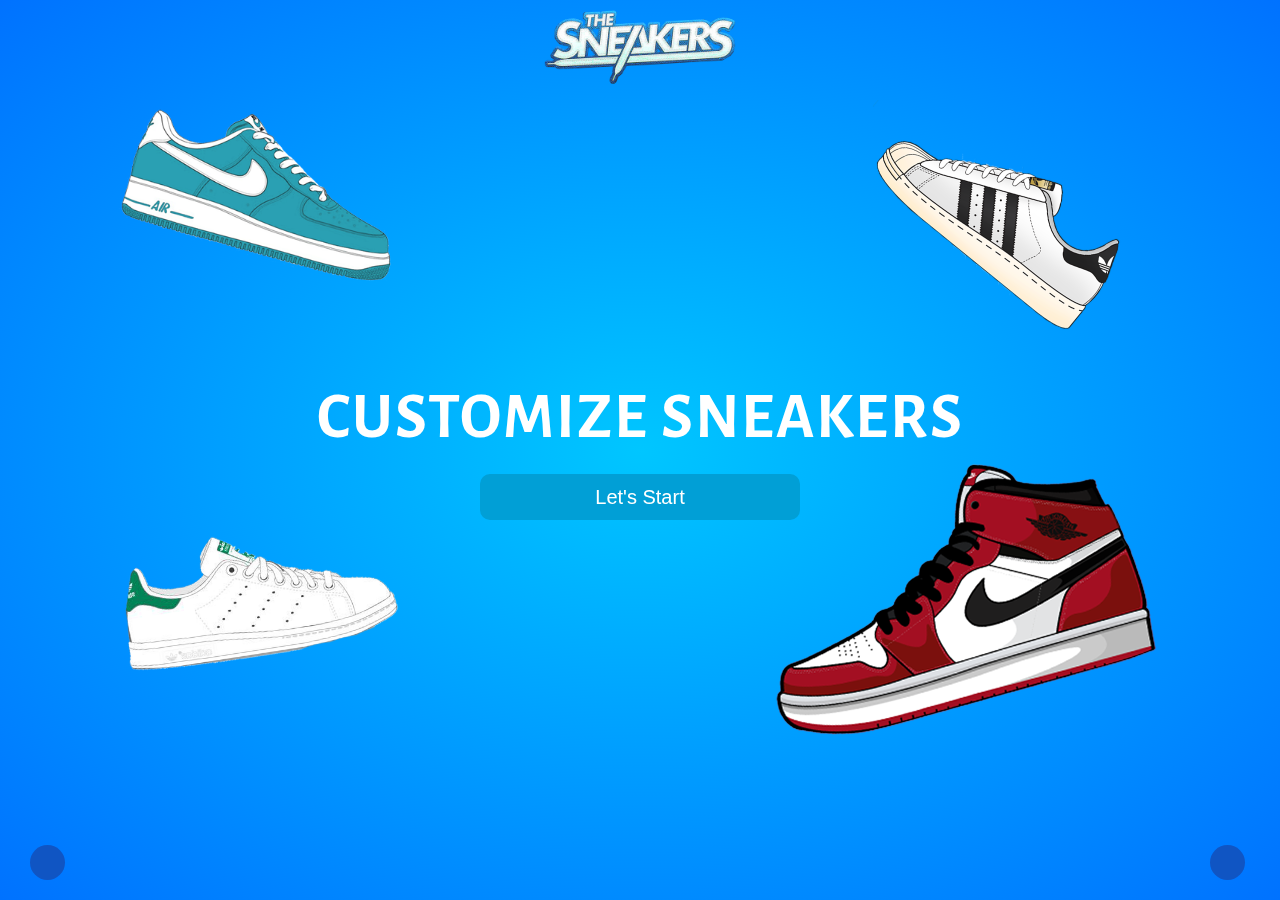
<file: index.html>
<!DOCTYPE html>

<head>
	<meta charset="utf-8">
	<meta http-equiv="X-UA-Compatible" content="IE=edge">
	<title>Customize Sneakers</title>
	<meta charset="UTF-8">
	<meta name="author" content="Damjan Damjanoski" />
	<meta name="description" content="Custommize Sneakers.Choose your favourite and customize them online">
	<meta name="keywords" content="Sneakers,Customize,adidas,nike">
	<meta name="viewport" content="width=device-width, initial-scale=1">
	<link rel="shorcut icon" href="assets/img/favicon.ico" />
	<link rel="stylesheet" href="//cdnjs.cloudflare.com/ajax/libs/animate.css/3.2.0/animate.min.css">
	<link rel="stylesheet" href="assets/css/bootstrap.min.css">
	<link rel="stylesheet" href="assets/css/style.min.css" type="text/css">
	<link rel='stylesheet' href='https://use.fontawesome.com/releases/v5.7.0/css/all.css'
		integrity='sha384-lZN37f5QGtY3VHgisS14W3ExzMWZxybE1SJSEsQp9S+oqd12jhcu+A56Ebc1zFSJ' crossorigin='anonymous'>
	<link href="https://fonts.googleapis.com/css?family=Alegreya+Sans+SC&display=swap" rel="stylesheet">
	<script src="https://ajax.aspnetcdn.com/ajax/jQuery/jquery-3.4.1.min.js"></script>
	<script src="assets/js/animatedModal.min.js"></script>
</head>

<body id="index">
	<div class="pt-2" id="header">
		<a class="expand-lg hide pt-3 ml-5 text-light ml-3" id="nazad"> <i class="fa fa-arrow-left"
				aria-hidden="true"></i></a>
		<div id="divlogo" class="logoDiv d-flex justify-content-center  align-self-center ">
			<a href="index.html"><img src="assets/img/logo.png" id="logo" class="img-fluid " alt="logo"></a>
		</div>
	</div>
	<div id="animatedModal">
		<div class="close-animatedModal d-flex justify-content-center align-items-center">
			<i class="far fa-times-circle"></i>
		</div>
		<div class="modal-content d-flex align-items-center">
			<div class=" container-fluid  p-4 ">
				<div class="row " id="nekiTamoRow">
					<div class="col-md-6 col-sm-12 d-flex align-items-center justify-content-center" id="OmotZaSliku">
						<img class="img-fluid" id="DamjanSlika" src="assets/img/daxweb.jpg" alt="contactweb">
					</div>
					<div class="col-md-6 col-12" id="AuthorText">
						<div class=" d-flex flex-column justify-content-center">
							<h2 class="text-uppercase mx-auto text-dark">About Author</h2>
							<h2 class=" text-dark mx-auto ">Damjanoski Damjan</h2>
							<p class="text-center lead my-4  ">
								Hi Everyone! I'm web developher based in Pančevo,Serbia.
								Currently I study at ICT colege of aplied studies in Belgrade where I
								have learned a lot of things about Web design and programming.
							</p>
							<div class="row d-flex justify-content-center">
								<a target="_blank" href="https://dax99.github.io/portfolio" role="button">My
									Portfolio</a>
							</div>
						</div>
					</div>
				</div>
			</div>
		</div>
	</div>
	<div class="Damjan">
		<i class="fas fa-folder-open slide-toggle2"></i>
		<div id="podaci">
			<a href="#animatedModal" id="demo01" class="link" target="_blank" title="Author"><i
					class="fas fa-user-circle"></i></a>
			<a href="dokumentacija.pdf" class="link" target="_blank" title="Documentation"> <i class="fa fa-book"
					aria-hidden="true"></i></a>
		</div>
	</div>
	<div class="drustvene">
		<i class="fa fa-share-alt  slide-toggle" aria-hidden="true"></i>
		<div id="social">
			<a href="https://www.facebook.com/" class="link" target="_blank" title="facebook"><i
					class="fab fa-facebook-f"></i></a>
			<a href="https://www.instagram.com/" class="link" target="_blank" title="instagram"><i
					class="fab fa-instagram"></i></a>
			<a href="https://www.twitter.com/" class="link" target="_blank" title="twiter"><i
					class="fab fa-twitter"></i></a>
			<a href="https://www.linkedin.com/" class="link" target="_blank" title="linkedin"><i
					class="fab fa-linkedin-in"></i></a>
			<a href="https://www.github.com/" class="link" target="_blank" title="github"><i
					class="fab fa-github"></i></a>
		</div>
	</div>
	<div class="container-fluid " id="omot1">
		<div class="row">
			<div class="col-3 offset-1 svePatike" id="patika1">
				<img src="assets/img/AF1.png" id="patikaSlika1" class="img-fluid" alt="patika1">
			</div>
			<div class="col-4 offset-4 svePatike" id="patika2">
				<img src="assets/img/superstar.png" id="patikaSlika2" class="img-fluid" alt="patika1">
			</div>
		</div>
		<div class="row" id="StanJordan">
			<div class="col-3 offset-1 svePatike" id="patika3">
				<img src="assets/img/stanSmith.png" id="patikaSlika3" class="img-fluid" alt="patika1">
			</div>
			<div class="col-4 offset-3 svePatike" id="patika4">
				<img src="assets/img/jordan.png" id="patikaSlika4" class="img-fluid" alt="patika1">
			</div>
		</div>
		<div class="d-flex justify-content-center flex-column align-items-center" id="naslov">
			<h1>CUSTOMIZE SNEAKERS</h1>
			<button type="button" class="btn btn-primary dugme btn-lg" id="start">Let's Start</button>
		</div>
	</div>
	<div class="container-fluid hide" id="omot2">
		<div class="row " id="red">
			<div class="col-12 col-md-6 d-flex justify-content-center flex-column align-items-center" id="col1">
				<img src="assets/img/nikeLogo.png" class="img-fluid gornji AFJordan" alt="Nike">

			</div>
			<div class="col-12 col-md-6 d-flex justify-content-center flex-column align-items-center" id="col2">
				<img src="assets/img/adidasLogo.png" class="img-fluid AFJordan gornji" alt="Adidas">
			</div>
		</div>
	</div>
	<div class="container-fluid hide" id="omot3">
		<div class="row " id="red3">
			<div class="col-12 col-md-6 d-flex justify-content-center flex-column align-items-center">
				<a href="AirForce1.html" id="forsica"><img src="assets/img/AF1.png" class="img-fluid AFJordan gornji"
						alt="AF1"></a>
				<h3 class="text-light hide p-4" id="textForsica">120$</h3>
			</div>
			<div class="col-12 col-md-6 d-flex justify-content-center flex-column align-items-center">
				<img src="assets/img/jordan.png" class="img-fluid AFJordan" id="jordanka" alt="AM1">
				<h3 class="text-light hide" id="textJordanka">SOLD OUT</h3>
			</div>

		</div>
	</div>
	<div class="container-fluid hide" id="omot4">
		<div class="row " id="red4">
			<div class="col-12 col-md-6 d-flex justify-content-center flex-column align-items-center">
				<img src="assets/img/stanSmith.png" class="img-fluid AFJordan gornji" id="smitica" alt="Nike">
				<h3 class="text-light hide" id="textSmitica">SOLD OUT</h3>
			</div>
			<div class="col-12 col-md-6 d-flex justify-content-center flex-column align-items-center">
				<img src="assets/img/superstar.png" class="img-fluid AFJordan" id="superstarka" alt="Adidas">
				<h3 class="text-light hide" id="textSuperstarka">SOLD OUT</h3>
			</div>
		</div>
	</div>
	<script src="assets/js/main.min.js" type="text/javascript"></script>
</body>

</html>
</file>
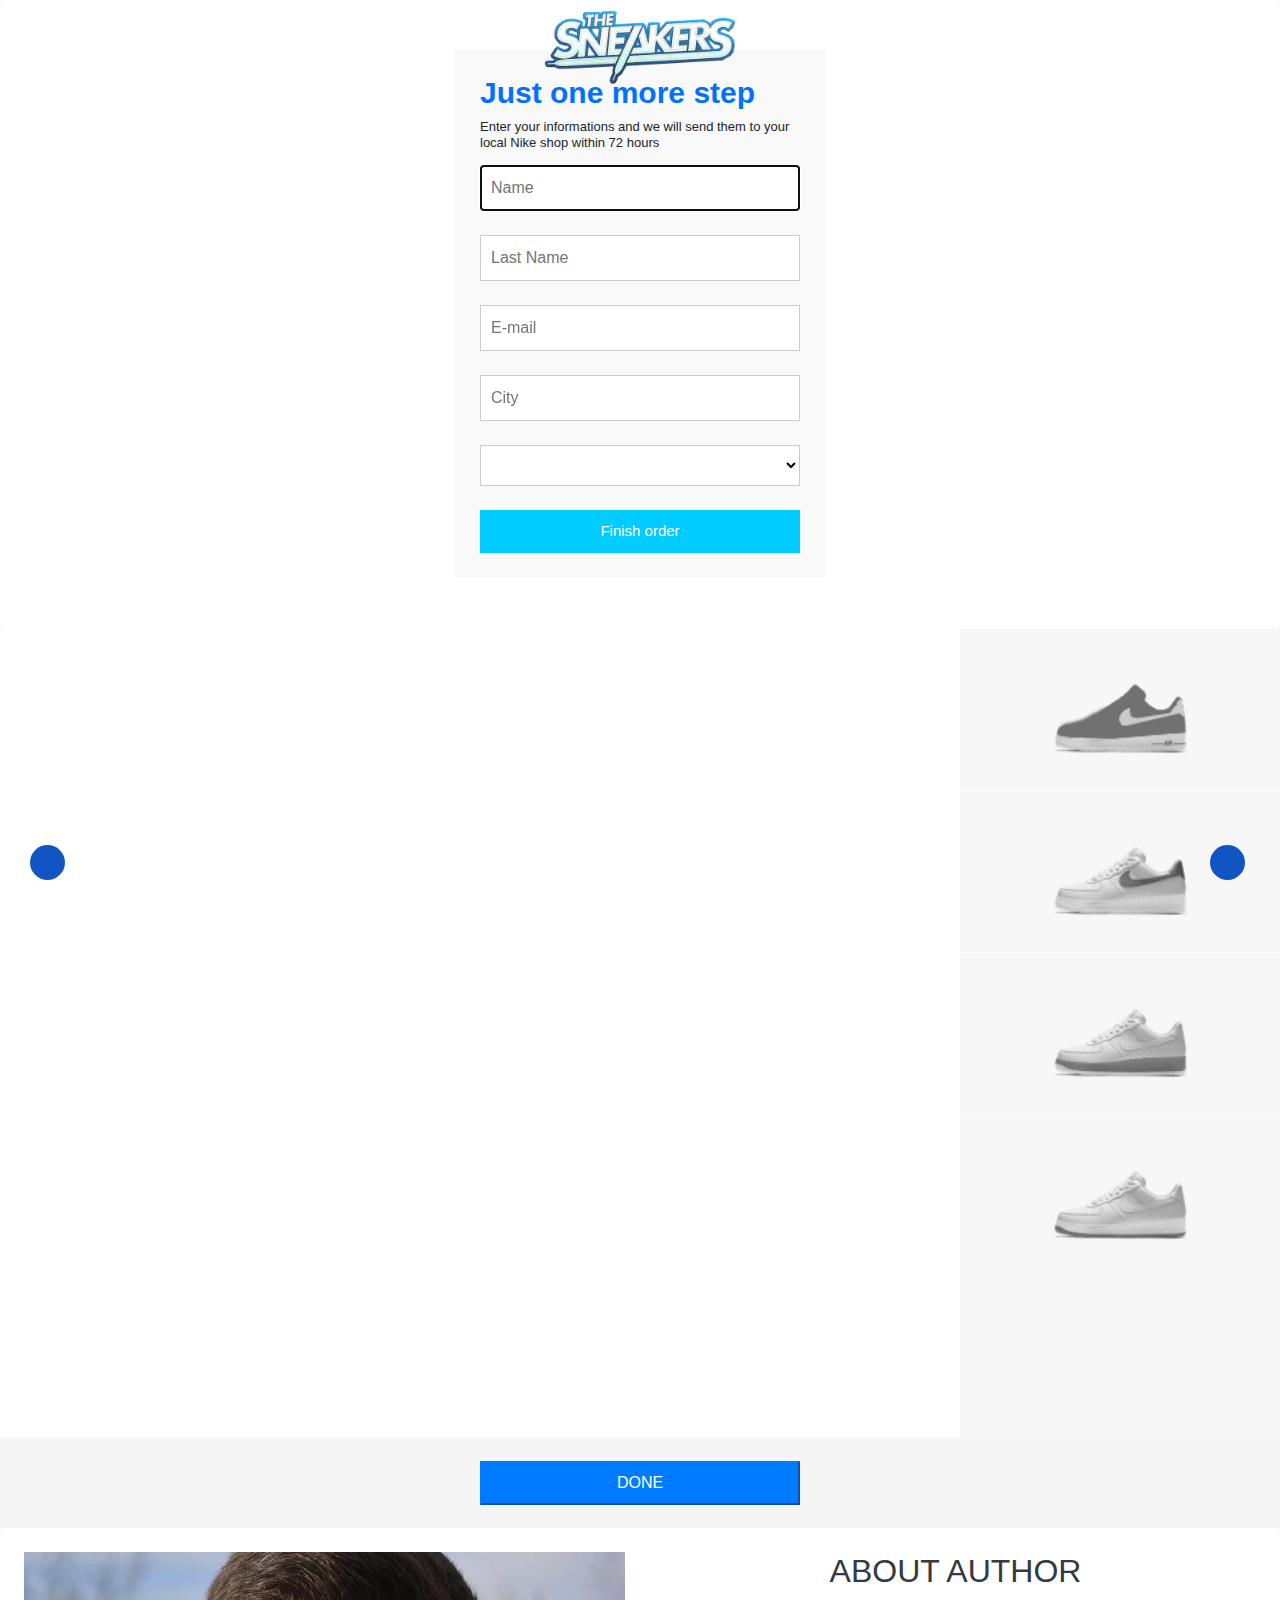
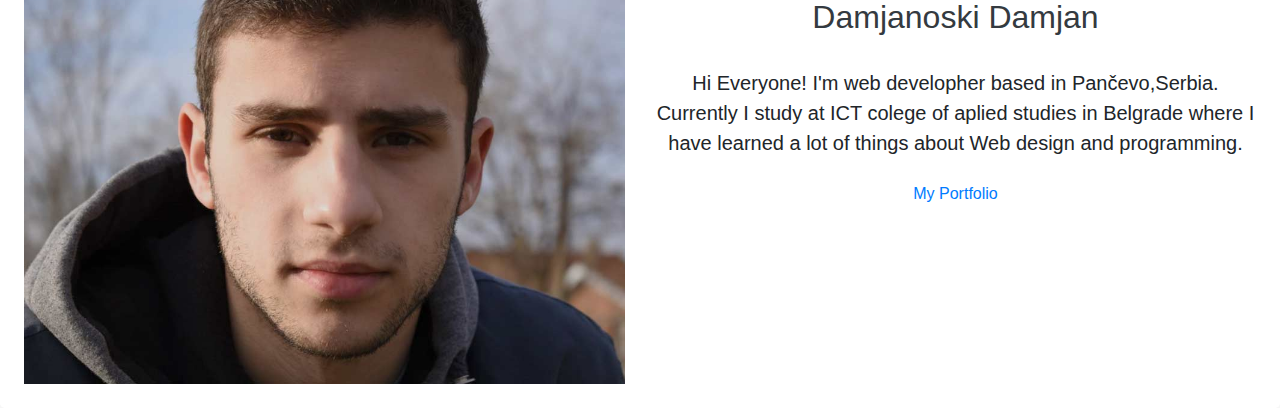
<file: AirForce1.html>
<!DOCTYPE html>

<head>
	<meta charset="utf-8">
	<meta http-equiv="X-UA-Compatible" content="IE=edge">
	<title>Customize Sneakers</title>
	<meta charset="UTF-8">
	<meta name="author" content="Damjan Damjanoski" />
	<meta name="description" content="Custommize Sneakers.Choose your favourite and customize them online">
	<meta name="keywords" content="Sneakers,Customize,adidas,nike">
	<meta name="viewport" content="width=device-width, initial-scale=1">
	<link rel="shorcut icon" href="assets/img/favicon.ico" />
	<link rel="stylesheet" href="//cdnjs.cloudflare.com/ajax/libs/animate.css/3.2.0/animate.min.css">
	<link rel="stylesheet" href="assets/css/bootstrap.min.css">
	<link rel="stylesheet" href="assets/css/style.min.css" type="text/css">
	<link rel='stylesheet' href='https://use.fontawesome.com/releases/v5.7.0/css/all.css'
		integrity='sha384-lZN37f5QGtY3VHgisS14W3ExzMWZxybE1SJSEsQp9S+oqd12jhcu+A56Ebc1zFSJ' crossorigin='anonymous'>
	<link href="https://fonts.googleapis.com/css?family=Alegreya+Sans+SC&display=swap" rel="stylesheet">
	<script src="https://ajax.aspnetcdn.com/ajax/jQuery/jquery-3.4.1.min.js"></script>
	<script src="assets/js/animatedModal.min.js"></script>


</head>

<body id="AF1">
	<div class="pt-2" id="header">

		<a href="index.html" class="expand-lg  pt-3 ml-5 text-light ml-3" id="nazad2"> <i class="fa fa-arrow-left"
				aria-hidden="true"></i></a>
		<div id="divlogo" class="logoDiv d-flex justify-content-center  align-self-center ">
			<a href="index.html"><img src="assets/img/logo.png" id="logo" class="img-fluid " alt="logo"></a>
		</div>
	</div>
	<div id="animatedModal">
		<div class="close-animatedModal d-flex justify-content-center align-items-center">
			<i class="far fa-times-circle"></i>
		</div>
		<div class="modal-content d-flex justify-content-center align-items-center">
			<div class="container ">
				<form id="contact" action="" method="post">
					<h3>Just one more step</h3>
					<h4>Enter your informations and we will send them to your local Nike shop within
						72 hours</h4>
					<fieldset>
						<input placeholder="Name" type="text" id="ime" autofocus>
						<span class="hide span">
							Wrong name format
						</span>
					</fieldset>
					<fieldset>
						<input placeholder="Last Name" id="prezime" type="text">
						<span class="hide span">
							Wrong surname format
						</span>
					</fieldset>
					<fieldset>
						<input placeholder="E-mail" id="email" type="text">
						<span class="hide span">
							Wrong Email format
						</span>
					</fieldset>
					<fieldset>
						<input placeholder="City" id="grad" type="text">
						<span class="hide span">
							Wrong city format
						</span>
					</fieldset>
					<fieldset>
						<select id="selectNumber">
						</select>
						<span class="hide span">
							You must pick a size
						</span>
					</fieldset>
					<fieldset>
						<button name="button" type="button" id="submit">Finish order</button>
					</fieldset>
				</form>
			</div>
		</div>
	</div>
	<div class="omotD">
		<div class="row m-0 p-0" id="prvirow">
			<div class="col-md-9 m-0 p-0 col-12 d-flex justify-content-center align-items-center" id="col10">
				<div id="patikeOmot">
				</div>
			</div>
			<div class="col-md-3 col-12 m-0 p-0 " id="col2">
				<div class="birajDeo d-flex flex-row flex-md-column">
					<div class="opcija d-flex  justify-content-center" id="upper">
						<img class="img-responsive smanji" src="assets/img/upper.png" alt="swooshbiraj">
					</div>

					<div class="opcija d-flex justify-content-center" id="Swoosh">
						<img class="img-responsive smanji" src="assets/img/swoosh.png" alt="swooshbiraj">
					</div>
					<div class="opcija d-flex justify-content-center" id="Midsole">
						<img class="img-responsive smanji" src="assets/img/midsole.png" alt="swooshbiraj">
					</div>
					<div class="opcija d-flex justify-content-center" id="Outsole">
						<img class="img-responsive smanji" src="assets/img/outsole.png" alt="swooshbiraj">
					</div>
				</div>

				<div class="birajBoju   d-flex flex-row flex-md-column " id="birajBoju">

					<div class="opcija d-flex flex-column justify-content-center align-items-center" id="LightBlue">
						<div class="boja lightBlue"></div>
						<p class="opisBoje">Light Blue</p>
					</div>
					<div class="opcija d-flex flex-column justify-content-center align-items-center" id="DarkBlue">
						<div class="boja darkBlue"></div>
						<p class="opisBoje">Dark Blue</p>
					</div>
					<div class="opcija d-flex flex-column justify-content-center align-items-center" id="Red">
						<div class="boja Red"></div>
						<p class="opisBoje">Red</p>
					</div>
					<div class="opcija d-flex flex-column justify-content-center align-items-center" id="Grey">
						<div class="boja Grey"></div>
						<p class="opisBoje">Grey</p>
					</div>
					<div class="opcija d-flex flex-column justify-content-center align-items-center" id="Black">
						<div class="boja Black"></div>
						<p class="opisBoje">Black</p>
					</div>
					<div class="opcija d-flex flex-column justify-content-center align-items-center" id="White">
						<div class="boja White"></div>
						<p class="opisBoje">White</p>
					</div>
					<button class="opcija btn-primary" id="izaberiBoju">CHOOSE</button>
				</div>

			</div>
		</div>
		<div class="row m-0" id="drugirow">
			<div class="col-12 d-flex  justify-content-center align-items-center" id="col12">
				<button href="#animatedModal" id="demo02" class="btn-primary done">DONE</button>
			</div>
		</div>
	</div>
	<div id="animatedModal2">
		<div class="close-animatedModal2 d-flex justify-content-center align-items-center">
			<i class="far fa-times-circle"></i>
		</div>

		<div class="modal-content d-flex align-items-center">



			<div class=" container-fluid  p-4 ">
				<div class="row " id="nekiTamoRow">
					<div class="col-md-6 col-sm-12 d-flex align-items-center justify-content-center" id="OmotZaSliku">
						<img class="img-fluid" id="DamjanSlika" src="assets/img/daxweb.jpg" alt="contactweb">
					</div>
					<div class="col-md-6 col-12" id="AuthorText">
						<div class=" d-flex flex-column justify-content-center">

							<h2 class="text-uppercase mx-auto text-dark">About Author</h2>


							<h2 class=" text-dark mx-auto ">Damjanoski Damjan</h2>
							<p class="text-center lead my-4  ">
								Hi Everyone! I'm web developher based in Pančevo,Serbia.
								Currently I study at ICT colege of aplied studies in
								Belgrade where I
								have learned a lot of things about Web design and
								programming.
							</p>
							<div class="row d-flex justify-content-center">
								<a target="_blank" href="https://dax99.github.io/portfolio" role="button">
									My Portfolio
								</a>
							</div>
						</div>
					</div>
				</div>



			</div>

		</div>
	</div>

	<div class="Damjan">
		<i class="fas fa-folder-open slide-toggle2"></i>

		<div id="podaci">

			<a href="#animatedModal2" id="demo01" class="link" target="_blank" title="Author">
				<i class="fas fa-user-circle"></i>
			</a>
			<a href="dokumentacija.pdf" class="link" target="_blank" title="Documentation">
				<i class="fa fa-book"aria-hidden="true"></i>					
			</a>

		</div>
	</div>

	<div class="drustvene">

		<i class="fa fa-share-alt  slide-toggle" aria-hidden="true"></i>
		<div id="social">
			<a href="https://www.facebook.com/" class="link" target="_blank" title="facebook">
				<i class="fab fa-facebook-f"></i>
			</a>
			<a href="https://www.instagram.com/" class="link" target="_blank" title="instagram">
				<i class="fab fa-instagram"></i>
			</a>
			<a href="https://www.twitter.com/" class="link" target="_blank" title="twiter">
				<i	class="fab fa-twitter"></i>
			</a>
			<a href="https://www.linkedin.com/" class="link" target="_blank" title="linkedin">
				<i	class="fab fa-linkedin-in"></i>
			</a>
			<a href="https://www.github.com/" class="link" target="_blank" title="github">
				<i class="fab fa-github"></i>
			</a>
		</div>
	</div>
	<script src="assets/js/main.min.js" type="text/javascript"></script>


</body>

</html>
</file>
<file: assets/css/style.min.css>
* {
  margin: 0;
  padding: 0;
}

html ::-moz-selection {
  color: white;
  background-color: #019fd6;
}

html ::selection {
  color: white;
  background-color: #019fd6;
}

body #animatedModal, body #animatedModal2 {
  background-color: #f7f7f7 !important;
}

body #animatedModal .close-animatedModal, body #animatedModal .close-animatedModal2, body #animatedModal2 .close-animatedModal, body #animatedModal2 .close-animatedModal2 {
  height: 5%;
  font-size: 2em;
  color: #12adf5;
}

body #animatedModal .modal-content, body #animatedModal2 .modal-content {
  height: 95%;
  border: 0;
  overflow: hidden;
  -webkit-box-orient: horizontal;
  -webkit-box-direction: normal;
      -ms-flex-direction: row;
          flex-direction: row;
}

body #animatedModal .container, body #animatedModal2 .container {
  max-width: 400px;
  width: 100%;
  margin: 0 auto;
  position: relative;
}

body #animatedModal #contact input[type="text"], body #animatedModal #contact select, body #animatedModal #contact select option, body #animatedModal #contact button[type="button"], body #animatedModal2 #contact input[type="text"], body #animatedModal2 #contact select, body #animatedModal2 #contact select option, body #animatedModal2 #contact button[type="button"] {
  font: 400 12px/16px;
}

body #animatedModal #contact, body #animatedModal2 #contact {
  background: #F9F9F9;
  padding: 25px;
  margin: 50px 0;
}

body #animatedModal span, body #animatedModal2 span {
  color: #dd3232fb;
}

body #animatedModal #contact h3, body #animatedModal2 #contact h3 {
  color: #0072ff;
  display: block;
  font-size: 30px;
  font-weight: 600;
}

body #animatedModal #contact h4, body #animatedModal2 #contact h4 {
  margin: 5px 0 15px;
  display: block;
  font-size: 13px;
}

body #animatedModal select option, body #animatedModal2 select option {
  margin: 0 0 10px;
  min-width: 100%;
  font-size: 1.2em !important;
  text-align: center !important;
  width: 100%;
}

body #animatedModal #contact input[type="text"], body #animatedModal #contact select, body #animatedModal #contact select option, body #animatedModal2 #contact input[type="text"], body #animatedModal2 #contact select, body #animatedModal2 #contact select option {
  width: 100%;
  border: 1px solid #CCC;
  background: #FFF;
  margin: 0;
  padding: 10px;
}

body #animatedModal #contact input[type="text"]:hover, body #animatedModal #contact select:hover, body #animatedModal2 #contact input[type="text"]:hover, body #animatedModal2 #contact select:hover {
  -webkit-transition: border-color 0.3s ease-in-out;
  transition: border-color 0.3s ease-in-out;
  border: 1px solid #AAA;
}

body #animatedModal #contact button[type="button"], body #animatedModal2 #contact button[type="button"] {
  cursor: pointer;
  width: 100%;
  border: none;
  background: #0CF;
  color: #FFF;
  margin: 0;
  padding: 10px;
  font-size: 15px;
}

body #animatedModal #contact button[type="button"]:hover, body #animatedModal2 #contact button[type="button"]:hover {
  background: #09C;
  -webkit-transition: background-color 0.3s ease-in-out;
  transition: background-color 0.3s ease-in-out;
}

body #glass {
  z-index: 100000;
  position: absolute;
  border-radius: 50%;
  -webkit-box-shadow: 0 0 0 7px rgba(255, 255, 255, 0.85), 0 0 7px 7px rgba(0, 0, 0, 0.25), inset 0 0 40px 2px rgba(0, 0, 0, 0.25);
          box-shadow: 0 0 0 7px rgba(255, 255, 255, 0.85), 0 0 7px 7px rgba(0, 0, 0, 0.25), inset 0 0 40px 2px rgba(0, 0, 0, 0.25);
  display: none;
  background-repeat: no-repeat;
  background-color: rgba(0, 0, 0, 0.6);
}

body #header {
  pointer-events: none;
  overflow: hidden;
  z-index: 99;
  width: 100%;
  position: fixed;
  top: 0;
  left: 0;
}

body #header #nazad, body #header #nazad2 {
  pointer-events: auto;
  font-size: 25px;
  position: fixed;
  top: 0;
  left: 0;
}

body #header #nazad2 {
  color: #0072ff !important;
}

body #header #logo {
  pointer-events: auto;
  width: 200px;
}

body h1 {
  font-family: 'Alegreya Sans SC',sans-serif;
  font-weight: 700;
  letter-spacing: 2px;
  font-size: 4em;
  color: white;
}

body .hide {
  visibility: hidden;
}

body .borderGreska {
  border: 1px solid #dd3232fb !important;
}

body p {
  font-size: 1.2rem;
}

body a:hover {
  text-decoration: none;
}

body .Damjan {
  z-index: 99;
  height: 35px;
  position: fixed;
  bottom: 40px;
  left: 30px;
  display: -webkit-box;
  display: -ms-flexbox;
  display: flex;
}

body .Damjan .slide-toggle2 {
  display: inline-block;
  width: 35px;
  height: 35px;
  background-color: #1055c3;
  border-radius: 18px;
  font-size: 20px;
  color: #fff;
  text-align: center;
  line-height: 35px;
  margin-right: 5px;
  margin-top: 20px;
}

body .Damjan #podaci {
  height: 70px;
  display: none;
}

body .Damjan #podaci a {
  display: inline-block;
  width: 35px;
  height: 35px;
  background-color: #1055c3;
  border-radius: 18px;
  font-size: 20px;
  color: #fff;
  text-align: center;
  line-height: 35px;
  margin-right: 5px;
  margin-top: 20px;
}

body .drustvene {
  z-index: 99;
  height: 35px;
  position: fixed;
  bottom: 40px;
  right: 30px;
  display: -webkit-box;
  display: -ms-flexbox;
  display: flex;
  -webkit-box-orient: horizontal;
  -webkit-box-direction: reverse;
      -ms-flex-direction: row-reverse;
          flex-direction: row-reverse;
}

body .drustvene .slide-toggle {
  display: inline-block;
  width: 35px;
  height: 35px;
  background-color: #1055c3;
  border-radius: 18px;
  font-size: 20px;
  color: #fff;
  text-align: center;
  line-height: 35px;
  margin-right: 5px;
  margin-top: 20px;
}

body .drustvene #social {
  height: 70px;
  display: none;
}

body .drustvene #social a {
  display: inline-block;
  width: 35px;
  height: 35px;
  background-color: #1055c3;
  border-radius: 18px;
  font-size: 20px;
  color: #fff;
  text-align: center;
  line-height: 35px;
  margin-right: 5px;
  margin-top: 20px;
}

body #omot1 {
  height: 100vh;
  width: 100%;
  background-image: radial-gradient(#00c6ff, #0072ff);
  z-index: 1;
  margin: 0;
  padding: 0;
  position: fixed;
  top: 0;
  left: 0;
}

body #omot1 #patika4 {
  margin-top: 50px;
}

body #omot1 .svePatike {
  margin-top: 100px;
}

body #omot1 #patikaSlika1 {
  width: 300px;
}

body #omot1 #patikaSlika2 {
  width: 250px;
}

body #omot1 #patikaSlika3 {
  width: 390px;
}

body #omot1 #patikaSlika4 {
  width: 400px;
}

body #omot1 #naslov {
  width: 100%;
  height: 100vh;
  position: absolute;
  top: 0;
  left: 0;
}

body #omot1 #naslov #start {
  background-color: #019fd6;
  border: 0;
  width: 20rem;
  margin-top: 10px;
  border-radius: 10px;
}

body #omot2, body #omot3, body #omot4 {
  position: fixed;
  top: 0;
  left: 0;
  margin: 0;
  padding: 0;
  z-index: 97;
}

body #omot2 #red, body #omot2 #red3, body #omot2 #red4, body #omot3 #red, body #omot3 #red3, body #omot3 #red4, body #omot4 #red, body #omot4 #red3, body #omot4 #red4 {
  margin: 0;
  padding: 0;
  height: 100vh;
  background-color: #13b3c1;
}

body #omot2 #red .AFJordan, body #omot2 #red3 .AFJordan, body #omot2 #red4 .AFJordan, body #omot3 #red .AFJordan, body #omot3 #red3 .AFJordan, body #omot3 #red4 .AFJordan, body #omot4 #red .AFJordan, body #omot4 #red3 .AFJordan, body #omot4 #red4 .AFJordan {
  width: 400px;
}

body #omot2 #red #col1, body #omot2 #red3 #col1, body #omot2 #red4 #col1, body #omot3 #red #col1, body #omot3 #red3 #col1, body #omot3 #red4 #col1, body #omot4 #red #col1, body #omot4 #red3 #col1, body #omot4 #red4 #col1 {
  background-color: #019fd6;
  cursor: pointer;
}

body #omot2 #red #col2, body #omot2 #red3 #col2, body #omot2 #red4 #col2, body #omot3 #red #col2, body #omot3 #red3 #col2, body #omot3 #red4 #col2, body #omot4 #red #col2, body #omot4 #red3 #col2, body #omot4 #red4 #col2 {
  cursor: pointer;
}

body .omotD {
  width: 100%;
  height: 100vh;
  background-color: #019fd6;
  z-index: 10000;
}

body .omotD #prvirow {
  background-color: #fff;
  width: 100%;
  height: 90%;
}

body .omotD #prvirow #col10 {
  background-color: white;
}

body .omotD #prvirow #col10 #patikeOmot {
  width: 60%;
  height: 60%;
  overflow: hidden;
  position: relative;
}

body .omotD #prvirow #col10 .slikaPatike {
  position: absolute;
  top: 0;
  left: 0;
  width: 100%;
}

body .omotD #prvirow #col10 .UpperSlikaPatike {
  position: absolute;
  top: 0;
  left: 0;
  width: 100%;
}

body .omotD #prvirow #col10 .SwooshSlikaPatike {
  position: absolute;
  top: 0;
  left: 0;
  width: 100%;
}

body .omotD #prvirow #col10 .OutsoleSlikaPatike {
  position: absolute;
  top: 0;
  left: 0;
  width: 100%;
}

body .omotD #prvirow #col10 .MidsoleSlikaPatike {
  position: absolute;
  top: 0;
  left: 0;
  width: 100%;
}

body .omotD #prvirow #col2 {
  overflow: hidden;
  width: 100%;
  height: 100%;
  background-color: #f7f7f7;
}

body .omotD #prvirow #col2 .birajDeo {
  height: 100%;
}

body .omotD #prvirow #col2 .opcija {
  height: 20%;
  border-top: 1px ridge rgba(255, 255, 255, 0.8);
}

body .omotD #prvirow #col2 .img-responsive {
  height: 100%;
  width: auto;
}

body .omotD #prvirow #col2 #upper:hover, body .omotD #prvirow #col2 #Midsole:hover, body .omotD #prvirow #col2 #Swoosh:hover, body .omotD #prvirow #col2 #Outsole:hover {
  background-color: #e7e7e7;
}

body .omotD #prvirow #col2 .birajBoju {
  position: absolute;
  -webkit-transition: all 500ms;
  transition: all 500ms;
  right: 0;
  width: 0%;
  display: block;
  top: 0;
  margin-left: 100;
  visibility: hidden;
  height: 100%;
  background-color: #f7f7f7;
}

body .omotD #prvirow #col2 .birajBoju .opisBoje {
  font-weight: 300;
  padding: 3px;
}

body .omotD #prvirow #col2 .birajBoju .boja {
  border-radius: 100%;
  width: 50px;
  height: 50px;
  border: 1px solid #9c9c9c;
}

body .omotD #prvirow #col2 .birajBoju .lightBlue {
  background-color: #12adf5;
}

body .omotD #prvirow #col2 .birajBoju #LightBlue:hover, body .omotD #prvirow #col2 .birajBoju #DarkBlue:hover, body .omotD #prvirow #col2 .birajBoju #Red:hover, body .omotD #prvirow #col2 .birajBoju #Grey:hover, body .omotD #prvirow #col2 .birajBoju #Black:hover, body .omotD #prvirow #col2 .birajBoju #White:hover {
  background-color: #e7e7e7;
}

body .omotD #prvirow #col2 .birajBoju .darkBlue {
  background-color: #1247f5;
}

body .omotD #prvirow #col2 .birajBoju .Red {
  background-color: #c70707;
}

body .omotD #prvirow #col2 .birajBoju .Grey {
  background-color: #a0a0a0;
}

body .omotD #prvirow #col2 .birajBoju .Black {
  background-color: #0a0101;
}

body .omotD #prvirow #col2 .birajBoju .White {
  background-color: #fff;
}

body .omotD #prvirow #col2 .birajBoju #izaberiBoju {
  height: 10%;
  width: 100%;
}

body .omotD #prvirow #col2 .right {
  width: 100%;
  visibility: visible;
  -webkit-box-shadow: 8px 8px 20px 0 rgba(0, 0, 0, 0.2);
          box-shadow: 8px 8px 20px 0 rgba(0, 0, 0, 0.2);
  -webkit-transition: all 500ms;
  transition: all 500ms;
}

body .omotD #drugirow {
  background-color: whitesmoke;
  width: 100%;
  height: 10%;
}

body .omotD #drugirow .done {
  width: 20em;
  padding: .5em;
}

body #omotMeni {
  position: fixed;
  top: 0;
  left: 0;
  width: 100%;
  margin: 0;
  padding: 0;
  z-index: 99;
  height: 100vh;
}

@media screen and (max-width: 767px) {
  h1 {
    font-size: 3em !important;
  }
  #StanJordan {
    margin-top: 30px;
  }
  .AFJordan {
    width: 200px !important;
  }
  .gornji {
    margin-top: 86px;
  }
  #col10 {
    height: 80% !important;
  }
  #col2 {
    height: 20% !important;
  }
  #col2 .birajDeo, #col2 .birajBoju {
    height: auto !important;
    -ms-flex-pack: distribute;
        justify-content: space-around;
  }
  #col2 .birajBoju {
    -webkit-box-align: center !important;
        -ms-flex-align: center !important;
            align-items: center !important;
    height: auto;
  }
  #col2 .birajBoju .opcija {
    padding: 40px 10px;
    height: 100%;
  }
  #col2 .birajBoju .opcija .opisBoje {
    display: none;
  }
  #col2 #izaberiBoju {
    width: 15% !important;
  }
  #AuthorText h2 {
    font-size: 2em;
  }
  #AuthorText p {
    margin: 0px !important;
  }
}

@media screen and (max-width: 520px) {
  h1 {
    font-size: 2em !important;
  }
  #StanJordan {
    margin-top: 100px;
  }
  #patikeOmot {
    margin-top: 100px !important;
  }
  .smanji {
    width: 80px !important;
  }
  .birajBoju {
    -webkit-box-align: center !important;
        -ms-flex-align: center !important;
            align-items: center !important;
    height: auto;
  }
  .birajBoju .boja {
    width: 20px !important;
    height: 20px !important;
  }
  .birajBoju #izaberiBoju {
    font-size: 10px;
  }
  .birajBoju .opcija {
    padding: 40px 10px;
    height: 100%;
  }
  .birajBoju .opcija .opisBoje {
    display: none;
  }
}
/*# sourceMappingURL=stzle.min.css.map */
</file>
